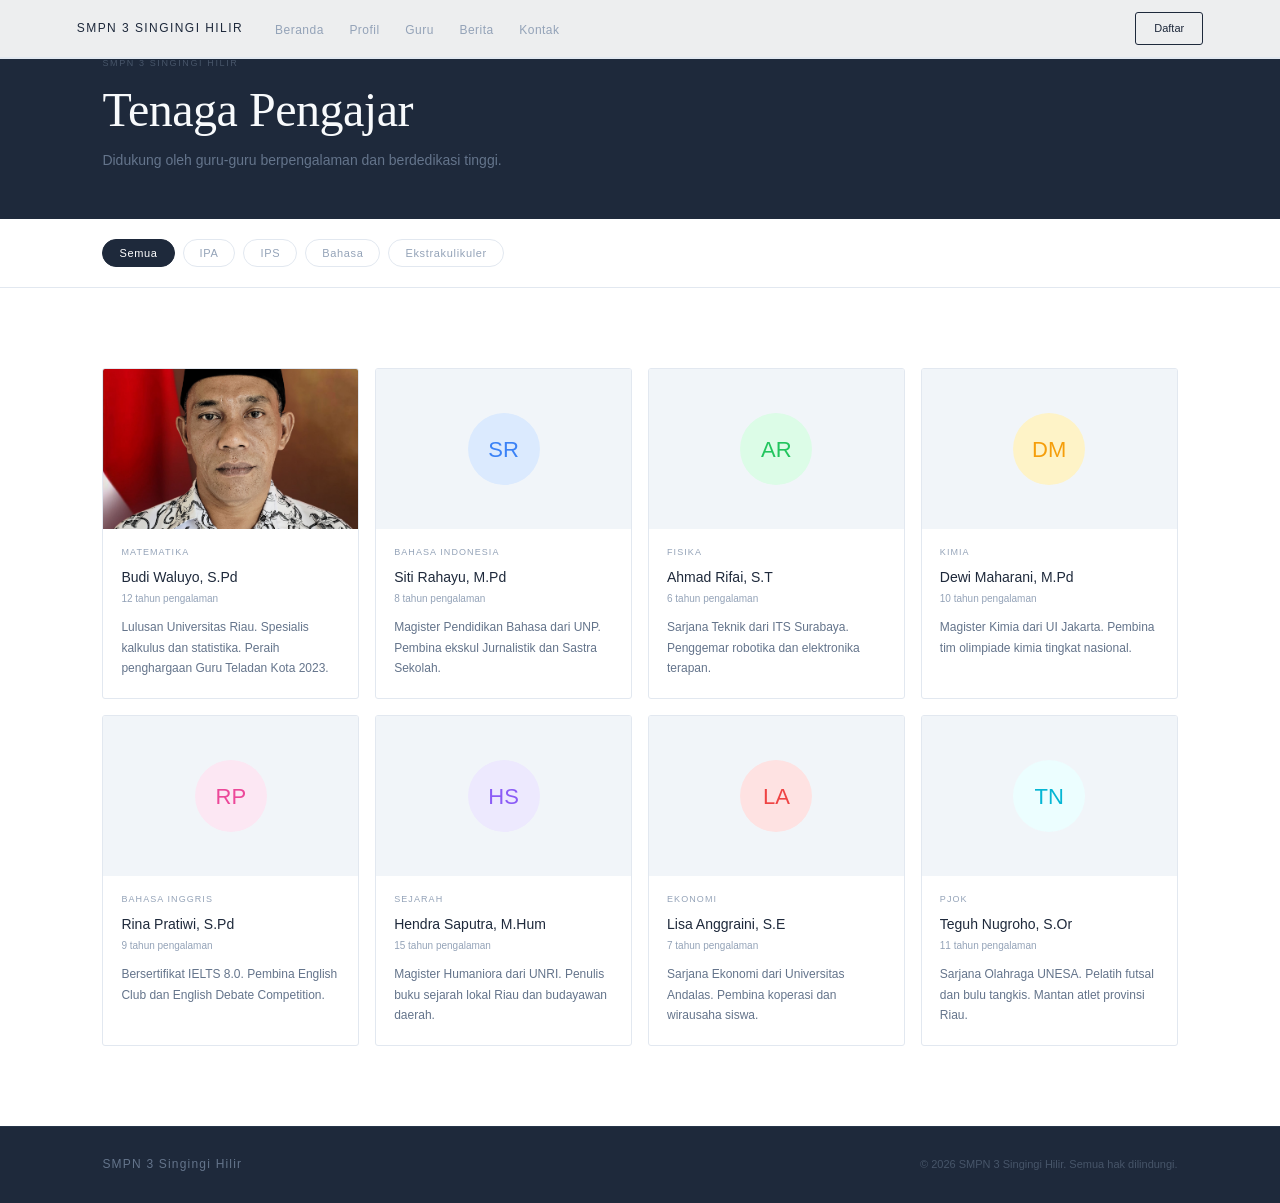
<file: guru.html>
<!DOCTYPE html>
<html lang="id">
<head>
<meta charset="UTF-8">
<meta name="viewport" content="width=device-width, initial-scale=1.0">
<link rel="stylesheet" href="/assets/css/main.css">
</head>
<body>
<div id="navbar"></div>
<!-- ========== PAGE HERO ========== -->
<div class="page-hero">
  <div class="page-hero-eyebrow">SMPN 3 Singingi Hilir</div>
  <h1 class="page-hero-title anim-fadeup anim-d1">Tenaga Pengajar</h1>
  <p class="page-hero-sub">
    Didukung oleh guru-guru berpengalaman dan berdedikasi tinggi.
  </p>
</div>

<!-- ========== FILTER ========== -->
<div class="guru-filter-bar">
  <button class="gf-btn active" onclick="filterGuru('semua', this)">
    Semua
  </button>
  <button class="gf-btn" onclick="filterGuru('ipa', this)">IPA</button>
  <button class="gf-btn" onclick="filterGuru('ips', this)">IPS</button>
  <button class="gf-btn" onclick="filterGuru('bahasa', this)">Bahasa</button>
  <button class="gf-btn" onclick="filterGuru('ekstra', this)">
    Ekstrakulikuler
  </button>
</div>

<!-- ========== GURU GRID ========== -->
<section class="section section-white">
  <div class="guru-grid" id="guruGrid">
    <div class="guru-card" data-kategori="ipa">
      <!-- Ganti dengan: <img src="/assets/img/guru/1.jpg" ...> -->
      <div class="guru-photo-wrap">
        <img src="/assets/img/guru/1.jpg" ... />
      </div>
      <div class="guru-card-body">
        <div class="guru-mapel-tag">MATEMATIKA</div>
        <div class="guru-card-name">Budi Waluyo, S.Pd</div>
        <div class="guru-card-info">12 tahun pengalaman</div>
        <div class="guru-card-text">
          Lulusan Universitas Riau. Spesialis kalkulus dan statistika. Peraih
          penghargaan Guru Teladan Kota 2023.
        </div>
      </div>
    </div>

    <div class="guru-card" data-kategori="bahasa">
      <div class="guru-photo-wrap">
        <div class="guru-avatar-lg" style="background: #dbeafe; color: #3b82f6">
          SR
        </div>
      </div>
      <div class="guru-card-body">
        <div class="guru-mapel-tag">BAHASA INDONESIA</div>
        <div class="guru-card-name">Siti Rahayu, M.Pd</div>
        <div class="guru-card-info">8 tahun pengalaman</div>
        <div class="guru-card-text">
          Magister Pendidikan Bahasa dari UNP. Pembina ekskul Jurnalistik dan
          Sastra Sekolah.
        </div>
      </div>
    </div>

    <div class="guru-card" data-kategori="ipa">
      <div class="guru-photo-wrap">
        <div class="guru-avatar-lg" style="background: #dcfce7; color: #22c55e">
          AR
        </div>
      </div>
      <div class="guru-card-body">
        <div class="guru-mapel-tag">FISIKA</div>
        <div class="guru-card-name">Ahmad Rifai, S.T</div>
        <div class="guru-card-info">6 tahun pengalaman</div>
        <div class="guru-card-text">
          Sarjana Teknik dari ITS Surabaya. Penggemar robotika dan elektronika
          terapan.
        </div>
      </div>
    </div>

    <div class="guru-card" data-kategori="ipa">
      <div class="guru-photo-wrap">
        <div class="guru-avatar-lg" style="background: #fef3c7; color: #f59e0b">
          DM
        </div>
      </div>
      <div class="guru-card-body">
        <div class="guru-mapel-tag">KIMIA</div>
        <div class="guru-card-name">Dewi Maharani, M.Pd</div>
        <div class="guru-card-info">10 tahun pengalaman</div>
        <div class="guru-card-text">
          Magister Kimia dari UI Jakarta. Pembina tim olimpiade kimia tingkat
          nasional.
        </div>
      </div>
    </div>

    <div class="guru-card" data-kategori="bahasa">
      <div class="guru-photo-wrap">
        <div class="guru-avatar-lg" style="background: #fce7f3; color: #ec4899">
          RP
        </div>
      </div>
      <div class="guru-card-body">
        <div class="guru-mapel-tag">BAHASA INGGRIS</div>
        <div class="guru-card-name">Rina Pratiwi, S.Pd</div>
        <div class="guru-card-info">9 tahun pengalaman</div>
        <div class="guru-card-text">
          Bersertifikat IELTS 8.0. Pembina English Club dan English Debate
          Competition.
        </div>
      </div>
    </div>

    <div class="guru-card" data-kategori="ips">
      <div class="guru-photo-wrap">
        <div class="guru-avatar-lg" style="background: #ede9fe; color: #8b5cf6">
          HS
        </div>
      </div>
      <div class="guru-card-body">
        <div class="guru-mapel-tag">SEJARAH</div>
        <div class="guru-card-name">Hendra Saputra, M.Hum</div>
        <div class="guru-card-info">15 tahun pengalaman</div>
        <div class="guru-card-text">
          Magister Humaniora dari UNRI. Penulis buku sejarah lokal Riau dan
          budayawan daerah.
        </div>
      </div>
    </div>

    <div class="guru-card" data-kategori="ips">
      <div class="guru-photo-wrap">
        <div class="guru-avatar-lg" style="background: #fee2e2; color: #ef4444">
          LA
        </div>
      </div>
      <div class="guru-card-body">
        <div class="guru-mapel-tag">EKONOMI</div>
        <div class="guru-card-name">Lisa Anggraini, S.E</div>
        <div class="guru-card-info">7 tahun pengalaman</div>
        <div class="guru-card-text">
          Sarjana Ekonomi dari Universitas Andalas. Pembina koperasi dan
          wirausaha siswa.
        </div>
      </div>
    </div>

    <div class="guru-card" data-kategori="ekstra">
      <div class="guru-photo-wrap">
        <div class="guru-avatar-lg" style="background: #ecfeff; color: #06b6d4">
          TN
        </div>
      </div>
      <div class="guru-card-body">
        <div class="guru-mapel-tag">PJOK</div>
        <div class="guru-card-name">Teguh Nugroho, S.Or</div>
        <div class="guru-card-info">11 tahun pengalaman</div>
        <div class="guru-card-text">
          Sarjana Olahraga UNESA. Pelatih futsal dan bulu tangkis. Mantan atlet
          provinsi Riau.
        </div>
      </div>
    </div>
  </div>
</section>

<footer class="footer">
  <div class="footer-logo">SMPN 3 Singingi Hilir</div>
  <div class="footer-copy">
    © 2026 SMPN 3 Singingi Hilir. Semua hak dilindungi.
  </div>
</footer>

<style>
  /* Filter bar */
  .guru-filter-bar {
    display: flex;
    gap: 8px;
    flex-wrap: wrap;
    padding: 20px 8%;
    background: var(--white);
    border-bottom: 0.5px solid var(--border);
  }
  .gf-btn {
    font-family: var(--font-body);
    font-size: 11px;
    font-weight: 400;
    letter-spacing: 0.06em;
    color: var(--muted);
    background: transparent;
    border: 0.5px solid var(--border);
    padding: 7px 16px;
    border-radius: 20px;
    cursor: pointer;
    transition: all var(--ease);
  }
  .gf-btn:hover {
    color: var(--dark);
    border-color: var(--dark);
  }
  .gf-btn.active {
    background: var(--dark);
    color: var(--white);
    border-color: var(--dark);
  }

  /* Guru grid */
  .guru-grid {
    display: grid;
    grid-template-columns: repeat(4, 1fr);
    gap: 16px;
  }
  .guru-card {
    background: var(--white);
    border: 0.5px solid var(--border);
    border-radius: var(--r);
    overflow: hidden;
    transition:
      box-shadow var(--ease),
      transform var(--ease);
  }
  .guru-card:hover {
    box-shadow: 0 6px 32px rgba(30, 41, 59, 0.08);
    transform: translateY(-2px);
  }
  .guru-card.hidden {
    display: none;
  }

  .guru-photo-wrap {
    height: 160px;
    background: var(--off);
    display: flex;
    align-items: center;
    justify-content: center;
    overflow: hidden;
  }
  .guru-photo-wrap img {
    width: 100%;
    height: 100%;
    object-fit: cover;
  }
  .guru-avatar-lg {
    width: 72px;
    height: 72px;
    border-radius: 50%;
    background: var(--border);
    display: flex;
    align-items: center;
    justify-content: center;
    font-size: 22px;
    font-weight: 500;
    color: var(--slate);
  }
  .guru-card-body {
    padding: 16px 18px 20px;
  }
  .guru-mapel-tag {
    font-size: 9px;
    color: var(--muted);
    letter-spacing: 0.12em;
    margin-bottom: 6px;
  }
  .guru-card-name {
    font-size: 14px;
    font-weight: 500;
    color: var(--dark);
    margin-bottom: 3px;
  }
  .guru-card-info {
    font-size: 10px;
    color: var(--muted);
    margin-bottom: 10px;
  }
  .guru-card-text {
    font-size: 12px;
    font-weight: 300;
    color: var(--mid);
    line-height: 1.7;
  }

  @media (max-width: 1100px) {
    .guru-grid {
      grid-template-columns: repeat(3, 1fr);
    }
  }
  @media (max-width: 800px) {
    .guru-grid {
      grid-template-columns: repeat(2, 1fr);
    }
  }
  @media (max-width: 500px) {
    .guru-grid {
      grid-template-columns: 1fr;
    }
    .guru-filter-bar {
      padding: 16px 5%;
    }
  }
</style>

<script>
  function filterGuru(kat, btn) {
    document
      .querySelectorAll(".gf-btn")
      .forEach((b) => b.classList.remove("active"));
    btn.classList.add("active");
    document.querySelectorAll(".guru-card").forEach((card) => {
      if (kat === "semua" || card.dataset.kategori === kat) {
        card.classList.remove("hidden");
      } else {
        card.classList.add("hidden");
      }
    });
  }
</script>

<script src="/assets/js/main.js"></script>
<script>
document.addEventListener('DOMContentLoaded', async () => {
 const navbar=document.getElementById('navbar');
 if(navbar){
   try{
    const r=await fetch('/components/nav.html');
    navbar.innerHTML=await r.text();
   }catch(e){console.log(e)}
 }
});
</script>
</body></html>
</file>
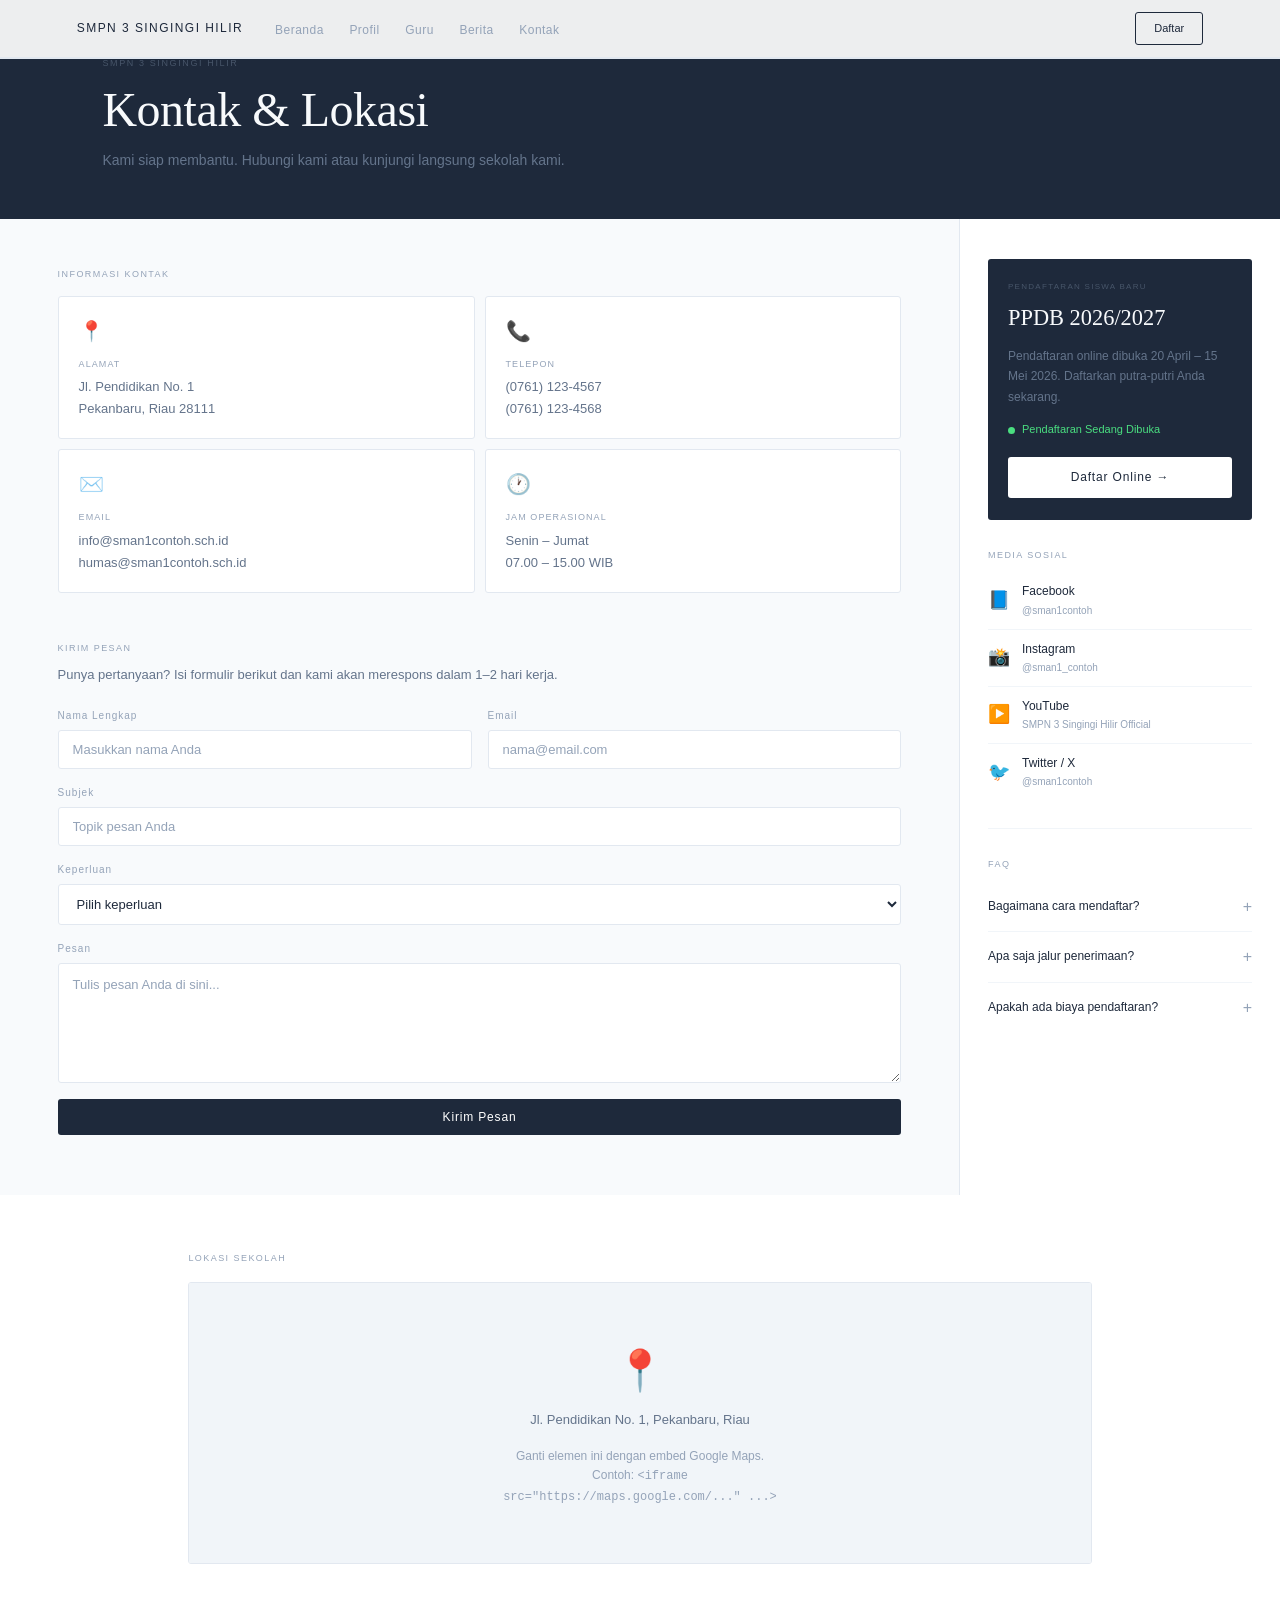
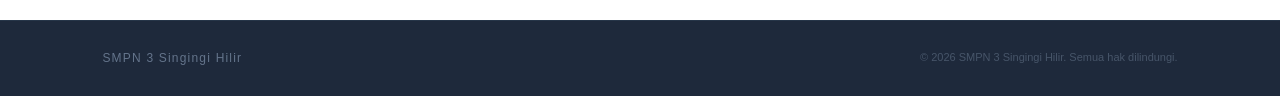
<file: kontak.html>
<!DOCTYPE html>
<html lang="id">
<head>
<meta charset="UTF-8">
<meta name="viewport" content="width=device-width, initial-scale=1.0">
<link rel="stylesheet" href="/assets/css/main.css">
</head>
<body>
<div id="navbar"></div>
<!-- ========== PAGE HERO ========== -->
<div class="page-hero">
  <div class="page-hero-eyebrow">SMPN 3 Singingi Hilir</div>
  <h1 class="page-hero-title anim-fadeup anim-d1">Kontak &amp; Lokasi</h1>
  <p class="page-hero-sub">
    Kami siap membantu. Hubungi kami atau kunjungi langsung sekolah kami.
  </p>
</div>

<!-- ========== KONTAK BODY ========== -->
<div class="kontak-body">
  <!-- Left: Info + Form -->
  <div class="kontak-main">
    <!-- Info Kontak -->
    <section class="kontak-info-section">
      <div class="p-label">INFORMASI KONTAK</div>
      <div class="kontak-info-grid">
        <div class="ki-card">
          <div class="ki-icon">📍</div>
          <div class="ki-lbl">ALAMAT</div>
          <div class="ki-val">
            Jl. Pendidikan No. 1<br />Pekanbaru, Riau 28111
          </div>
        </div>
        <div class="ki-card">
          <div class="ki-icon">📞</div>
          <div class="ki-lbl">TELEPON</div>
          <div class="ki-val">(0761) 123-4567<br />(0761) 123-4568</div>
        </div>
        <div class="ki-card">
          <div class="ki-icon">✉️</div>
          <div class="ki-lbl">EMAIL</div>
          <div class="ki-val">
            info@sman1contoh.sch.id<br />humas@sman1contoh.sch.id
          </div>
        </div>
        <div class="ki-card">
          <div class="ki-icon">🕐</div>
          <div class="ki-lbl">JAM OPERASIONAL</div>
          <div class="ki-val">Senin – Jumat<br />07.00 – 15.00 WIB</div>
        </div>
      </div>
    </section>

    <!-- Form -->
    <section class="kontak-form-section">
      <div class="p-label">KIRIM PESAN</div>
      <p class="form-desc">
        Punya pertanyaan? Isi formulir berikut dan kami akan merespons dalam 1–2
        hari kerja.
      </p>

      <div class="form-wrap" id="contactForm">
        <div class="form-row">
          <div class="form-group">
            <label class="form-label">Nama Lengkap</label>
            <input
              type="text"
              class="form-input"
              placeholder="Masukkan nama Anda"
            />
          </div>
          <div class="form-group">
            <label class="form-label">Email</label>
            <input
              type="email"
              class="form-input"
              placeholder="nama@email.com"
            />
          </div>
        </div>
        <div class="form-group">
          <label class="form-label">Subjek</label>
          <input
            type="text"
            class="form-input"
            placeholder="Topik pesan Anda"
          />
        </div>
        <div class="form-group">
          <label class="form-label">Keperluan</label>
          <select class="form-input form-select">
            <option value="" disabled selected>Pilih keperluan</option>
            <option>Informasi PPDB / Pendaftaran</option>
            <option>Informasi Akademik</option>
            <option>Kerjasama &amp; Kemitraan</option>
            <option>Pengaduan</option>
            <option>Lainnya</option>
          </select>
        </div>
        <div class="form-group">
          <label class="form-label">Pesan</label>
          <textarea
            class="form-input form-textarea"
            placeholder="Tulis pesan Anda di sini..."
          ></textarea>
        </div>
        <button class="btn btn-dark" onclick="submitForm()" style="width: 100%">
          Kirim Pesan
        </button>
      </div>

      <!-- Success state -->
      <div class="form-success" id="formSuccess" style="display: none">
        <div class="fs-icon">✅</div>
        <div class="fs-title">Pesan Terkirim!</div>
        <div class="fs-sub">
          Terima kasih. Kami akan menghubungi Anda dalam 1–2 hari kerja.
        </div>
        <button
          class="btn btn-outline btn-sm"
          style="margin-top: 20px"
          onclick="resetForm()"
        >
          Kirim Pesan Lagi
        </button>
      </div>
    </section>
  </div>

  <!-- Right: Sidebar info -->
  <div class="kontak-sidebar">
    <!-- PPDB CTA -->
    <div class="ppdb-cta">
      <div class="ppdb-label">PENDAFTARAN SISWA BARU</div>
      <div class="ppdb-title">PPDB 2026/2027</div>
      <div class="ppdb-desc">
        Pendaftaran online dibuka 20 April – 15 Mei 2026. Daftarkan putra-putri
        Anda sekarang.
      </div>
      <div class="ppdb-status">
        <span class="ppdb-dot"></span>
        <span class="ppdb-status-txt">Pendaftaran Sedang Dibuka</span>
      </div>
      <a
        href="#"
        class="btn btn-primary"
        style="display: block; text-align: center; margin-top: 18px"
        >Daftar Online →</a
      >
    </div>

    <!-- Sosial Media -->
    <div class="sb-block-k">
      <div class="p-label">MEDIA SOSIAL</div>
      <div class="sosmed-list">
        <a href="#" class="sosmed-item">
          <div class="sosmed-icon">📘</div>
          <div>
            <div class="sosmed-name">Facebook</div>
            <div class="sosmed-handle">@sman1contoh</div>
          </div>
        </a>
        <a href="#" class="sosmed-item">
          <div class="sosmed-icon">📸</div>
          <div>
            <div class="sosmed-name">Instagram</div>
            <div class="sosmed-handle">@sman1_contoh</div>
          </div>
        </a>
        <a href="#" class="sosmed-item">
          <div class="sosmed-icon">▶️</div>
          <div>
            <div class="sosmed-name">YouTube</div>
            <div class="sosmed-handle">SMPN 3 Singingi Hilir Official</div>
          </div>
        </a>
        <a href="#" class="sosmed-item">
          <div class="sosmed-icon">🐦</div>
          <div>
            <div class="sosmed-name">Twitter / X</div>
            <div class="sosmed-handle">@sman1contoh</div>
          </div>
        </a>
      </div>
    </div>

    <!-- FAQ -->
    <div class="sb-block-k">
      <div class="p-label">FAQ</div>
      <div class="faq-list">
        <div class="faq-item" onclick="toggleFaq(this)">
          <div class="faq-q">
            Bagaimana cara mendaftar? <span class="faq-arrow">+</span>
          </div>
          <div class="faq-a">
            Pendaftaran dilakukan secara online melalui halaman PPDB pada
            website ini. Siapkan dokumen: ijazah, KK, akta lahir, dan rapor.
          </div>
        </div>
        <div class="faq-item" onclick="toggleFaq(this)">
          <div class="faq-q">
            Apa saja jalur penerimaan? <span class="faq-arrow">+</span>
          </div>
          <div class="faq-a">
            Tersedia jalur Zonasi, Afirmasi, Perpindahan Tugas Orang Tua, dan
            Prestasi sesuai regulasi Kemendikbud.
          </div>
        </div>
        <div class="faq-item" onclick="toggleFaq(this)">
          <div class="faq-q">
            Apakah ada biaya pendaftaran? <span class="faq-arrow">+</span>
          </div>
          <div class="faq-a">
            Tidak ada biaya pendaftaran. Proses seleksi dilakukan secara gratis
            dan transparan.
          </div>
        </div>
      </div>
    </div>
  </div>
</div>

<!-- ========== MAP ========== -->
<section class="section-sm section-white">
  <div class="p-label" style="padding: 0 8%; margin-bottom: 16px">
    LOKASI SEKOLAH
  </div>
  <!-- Ganti iframe src dengan embed Google Maps lokasi asli sekolah -->
  <div class="map-wrap">
    <div class="map-placeholder">
      <div class="map-pin">📍</div>
      <div class="map-addr">Jl. Pendidikan No. 1, Pekanbaru, Riau</div>
      <p
        style="
          font-size: 12px;
          color: var(--muted);
          margin-top: 8px;
          max-width: 300px;
          text-align: center;
        "
      >
        Ganti elemen ini dengan embed Google Maps.<br />
        Contoh:
        <code>&lt;iframe src="https://maps.google.com/..." ...&gt;</code>
      </p>
    </div>
  </div>
</section>

<footer class="footer">
  <div class="footer-logo">SMPN 3 Singingi Hilir</div>
  <div class="footer-copy">
    © 2026 SMPN 3 Singingi Hilir. Semua hak dilindungi.
  </div>
</footer>

<style>
  .kontak-body {
    display: grid;
    grid-template-columns: 1fr 320px;
    gap: 0;
    min-height: 60vh;
  }
  .kontak-main {
    padding: 48px 6% 60px;
    border-right: 0.5px solid var(--border);
    background: var(--bg);
  }
  .kontak-sidebar {
    padding: 40px 28px 60px;
    background: var(--white);
  }

  /* Info grid */
  .kontak-info-section {
    margin-bottom: 48px;
  }
  .kontak-info-grid {
    display: grid;
    grid-template-columns: 1fr 1fr;
    gap: 10px;
    margin-top: 14px;
  }
  .ki-card {
    background: var(--white);
    border: 0.5px solid var(--border);
    border-radius: var(--r);
    padding: 18px 20px;
  }
  .ki-icon {
    font-size: 20px;
    margin-bottom: 10px;
  }
  .ki-lbl {
    font-size: 9px;
    color: var(--muted);
    letter-spacing: 0.12em;
    margin-bottom: 5px;
  }
  .ki-val {
    font-size: 13px;
    color: var(--mid);
    line-height: 1.7;
  }

  /* Form */
  .kontak-form-section {
  }
  .form-desc {
    font-size: 13px;
    color: var(--mid);
    margin-bottom: 22px;
    font-weight: 300;
  }
  .form-wrap {
    display: flex;
    flex-direction: column;
    gap: 16px;
  }
  .form-row {
    display: grid;
    grid-template-columns: 1fr 1fr;
    gap: 16px;
  }
  .form-group {
    display: flex;
    flex-direction: column;
    gap: 6px;
  }
  .form-label {
    font-size: 10px;
    color: var(--muted);
    letter-spacing: 0.1em;
    font-weight: 500;
  }
  .form-input {
    font-family: var(--font-body);
    font-size: 13px;
    color: var(--dark);
    background: var(--white);
    border: 0.5px solid var(--border);
    border-radius: var(--r);
    padding: 11px 14px;
    outline: none;
    transition: border-color var(--ease);
    width: 100%;
  }
  .form-input:focus {
    border-color: var(--mid);
  }
  .form-input::placeholder {
    color: var(--muted);
  }
  .form-select {
    cursor: pointer;
  }
  .form-textarea {
    resize: vertical;
    min-height: 120px;
    line-height: 1.6;
  }

  .form-success {
    text-align: center;
    padding: 48px 24px;
    background: var(--white);
    border: 0.5px solid var(--border);
    border-radius: var(--r);
  }
  .fs-icon {
    font-size: 40px;
    margin-bottom: 16px;
  }
  .fs-title {
    font-family: var(--font-display);
    font-size: 1.4rem;
    color: var(--dark);
    margin-bottom: 8px;
  }
  .fs-sub {
    font-size: 13px;
    color: var(--mid);
    font-weight: 300;
  }

  /* Sidebar */
  .ppdb-cta {
    background: var(--dark);
    border-radius: var(--r);
    padding: 22px 20px;
    margin-bottom: 28px;
  }
  .ppdb-label {
    font-size: 8px;
    color: #475569;
    letter-spacing: 0.16em;
    margin-bottom: 6px;
  }
  .ppdb-title {
    font-family: var(--font-display);
    font-size: 1.4rem;
    color: #f8fafc;
    margin-bottom: 10px;
  }
  .ppdb-desc {
    font-size: 12px;
    color: #64748b;
    line-height: 1.7;
    margin-bottom: 14px;
    font-weight: 300;
  }
  .ppdb-status {
    display: flex;
    align-items: center;
    gap: 7px;
  }
  .ppdb-dot {
    width: 7px;
    height: 7px;
    border-radius: 50%;
    background: #4ade80;
    flex-shrink: 0;
    animation: pulse 2s infinite;
  }
  @keyframes pulse {
    0%,
    100% {
      opacity: 1;
    }
    50% {
      opacity: 0.4;
    }
  }
  .ppdb-status-txt {
    font-size: 11px;
    color: #4ade80;
  }

  .sb-block-k {
    margin-bottom: 28px;
    padding-bottom: 28px;
    border-bottom: 0.5px solid var(--border2);
  }
  .sb-block-k:last-child {
    border-bottom: none;
    margin-bottom: 0;
  }

  .sosmed-list {
    display: flex;
    flex-direction: column;
  }
  .sosmed-item {
    display: flex;
    align-items: center;
    gap: 12px;
    padding: 10px 0;
    border-bottom: 0.5px solid var(--border2);
    color: var(--mid);
    transition: color var(--ease);
  }
  .sosmed-item:last-child {
    border-bottom: none;
  }
  .sosmed-item:hover {
    color: var(--dark);
  }
  .sosmed-icon {
    font-size: 18px;
    flex-shrink: 0;
  }
  .sosmed-name {
    font-size: 12px;
    font-weight: 500;
    color: var(--dark);
  }
  .sosmed-handle {
    font-size: 10px;
    color: var(--muted);
    margin-top: 1px;
  }

  /* FAQ */
  .faq-list {
    display: flex;
    flex-direction: column;
  }
  .faq-item {
    border-bottom: 0.5px solid var(--border2);
    cursor: pointer;
    padding: 12px 0;
  }
  .faq-item:last-child {
    border-bottom: none;
  }
  .faq-q {
    display: flex;
    justify-content: space-between;
    align-items: center;
    font-size: 12px;
    font-weight: 500;
    color: var(--dark);
  }
  .faq-arrow {
    font-size: 16px;
    color: var(--muted);
    transition: transform 0.3s;
    font-weight: 300;
  }
  .faq-item.open .faq-arrow {
    transform: rotate(45deg);
  }
  .faq-a {
    font-size: 12px;
    color: var(--mid);
    line-height: 1.7;
    font-weight: 300;
    max-height: 0;
    overflow: hidden;
    transition:
      max-height 0.3s ease,
      margin 0.3s ease;
  }
  .faq-item.open .faq-a {
    max-height: 200px;
    margin-top: 8px;
  }

  /* Map */
  .map-wrap {
    margin: 0 8%;
    border-radius: var(--r);
    overflow: hidden;
    border: 0.5px solid var(--border);
  }
  .map-placeholder {
    height: 280px;
    background: var(--off);
    display: flex;
    flex-direction: column;
    align-items: center;
    justify-content: center;
    gap: 8px;
  }
  .map-pin {
    font-size: 40px;
  }
  .map-addr {
    font-size: 13px;
    color: var(--mid);
  }
  .map-wrap iframe {
    width: 100%;
    height: 280px;
    border: none;
    display: block;
  }

  @media (max-width: 900px) {
    .kontak-body {
      grid-template-columns: 1fr;
    }
    .kontak-main {
      border-right: none;
      border-bottom: 0.5px solid var(--border);
      padding: 32px 6%;
    }
    .kontak-sidebar {
      padding: 32px 6%;
    }
    .kontak-info-grid {
      grid-template-columns: 1fr 1fr;
    }
    .form-row {
      grid-template-columns: 1fr;
    }
    .map-wrap {
      margin: 0 6%;
    }
  }
  @media (max-width: 500px) {
    .kontak-info-grid {
      grid-template-columns: 1fr;
    }
  }
</style>

<script>
  function submitForm() {
    const inputs = document.querySelectorAll(".form-input");
    let valid = true;
    inputs.forEach((inp) => {
      if (!inp.value.trim()) {
        inp.style.borderColor = "#fca5a5";
        valid = false;
      } else {
        inp.style.borderColor = "";
      }
    });
    if (!valid) return;
    document.getElementById("contactForm").style.display = "none";
    document.getElementById("formSuccess").style.display = "block";
  }

  function resetForm() {
    document.querySelectorAll(".form-input").forEach((i) => (i.value = ""));
    document.getElementById("contactForm").style.display = "flex";
    document.getElementById("formSuccess").style.display = "none";
  }

  function toggleFaq(item) {
    const isOpen = item.classList.contains("open");
    document
      .querySelectorAll(".faq-item")
      .forEach((f) => f.classList.remove("open"));
    if (!isOpen) item.classList.add("open");
  }
</script>

<script src="/assets/js/main.js"></script>
<script>
document.addEventListener('DOMContentLoaded', async () => {
 const navbar=document.getElementById('navbar');
 if(navbar){
   try{
    const r=await fetch('/components/nav.html');
    navbar.innerHTML=await r.text();
   }catch(e){console.log(e)}
 }
});
</script>
</body></html>
</file>
<file: assets/css/main.css>
/* ============================================
   MAIN CSS — Entry Point
   Semua modul diimport di sini secara berurutan.
   Jangan taruh style langsung di file ini.

   Urutan import penting:
   1. _tokens      → variabel global (harus pertama)
   2. _reset       → normalisasi browser
   3. _layout      → struktur halaman
   4. _nav         → navigasi & drawer
   5. _buttons     → tombol
   6. _components  → card & UI kecil lainnya
   7. _animations  → keyframes & utility class
   8. _images      → object-fit & container foto
   9. _responsive  → media queries (harus terakhir)
============================================ */

@import url('./modules/_tokens.css');
@import url('./modules/_reset.css');
@import url('./modules/_layout.css');
@import url('./modules/_nav.css');
@import url('./modules/_buttons.css');
@import url('./modules/_components.css');
@import url('./modules/_animations.css');
@import url('./modules/_images.css');
@import url('./modules/_responsive.css');
</file>
